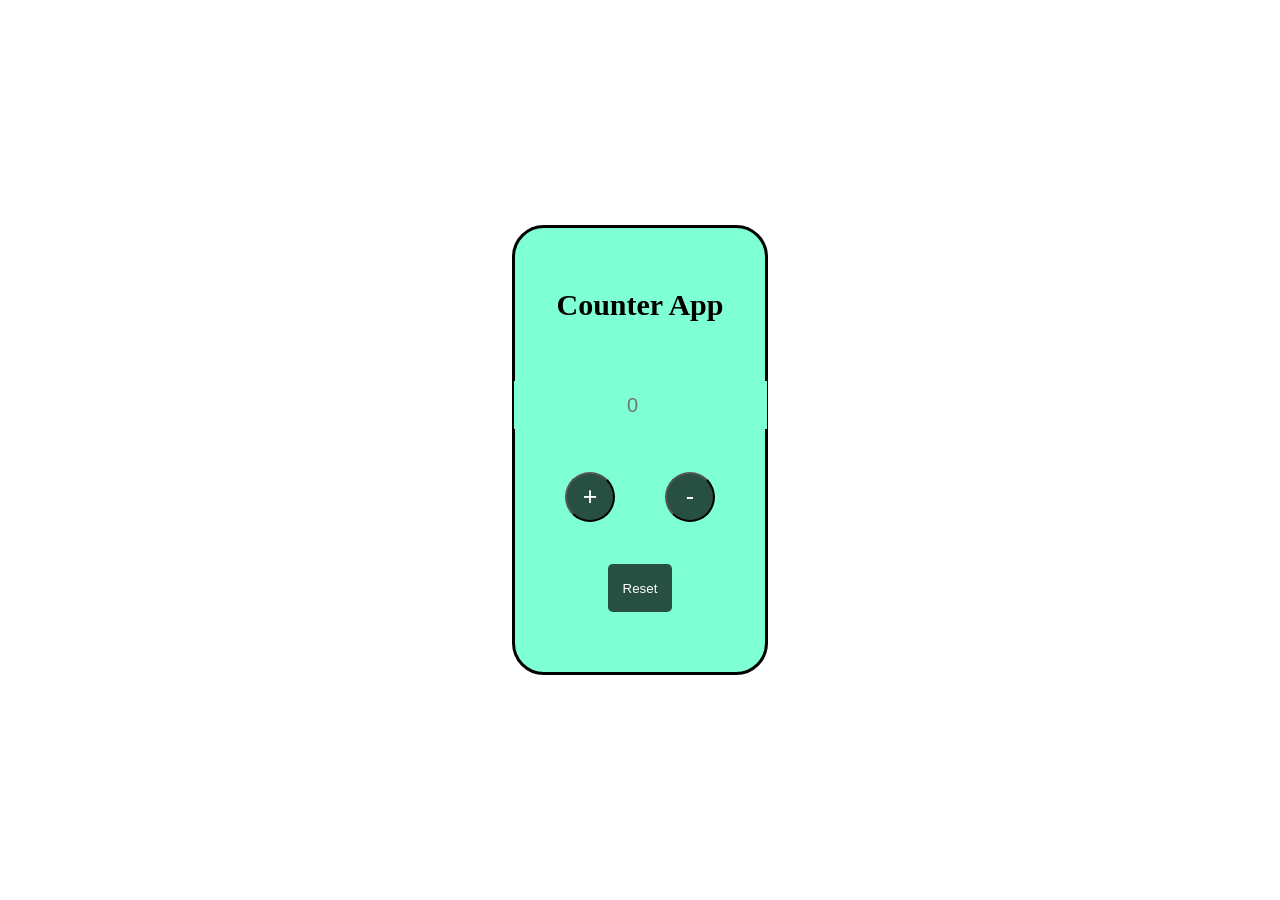
<file: Counter_App/index.html>
<!DOCTYPE html>
<html lang="en">

<head>
    <meta charset="UTF-8">
    <meta name="viewport" content="width=device-width, initial-scale=1.0">
    <title>Counter App</title>
    <link rel="stylesheet" href="style.css">
</head>

<body>
    <div class="counter-app">
        <h2>Counter App</h2>
        <input type="number" placeholder="0" readonly>
        <div class="operator">
            <button value="+">+</button>
            <button value="-">-</button>
        </div>
        <button id="reset">Reset</button>
    </div>
    <script src="script.js"></script>
</body>

</html>
</file>
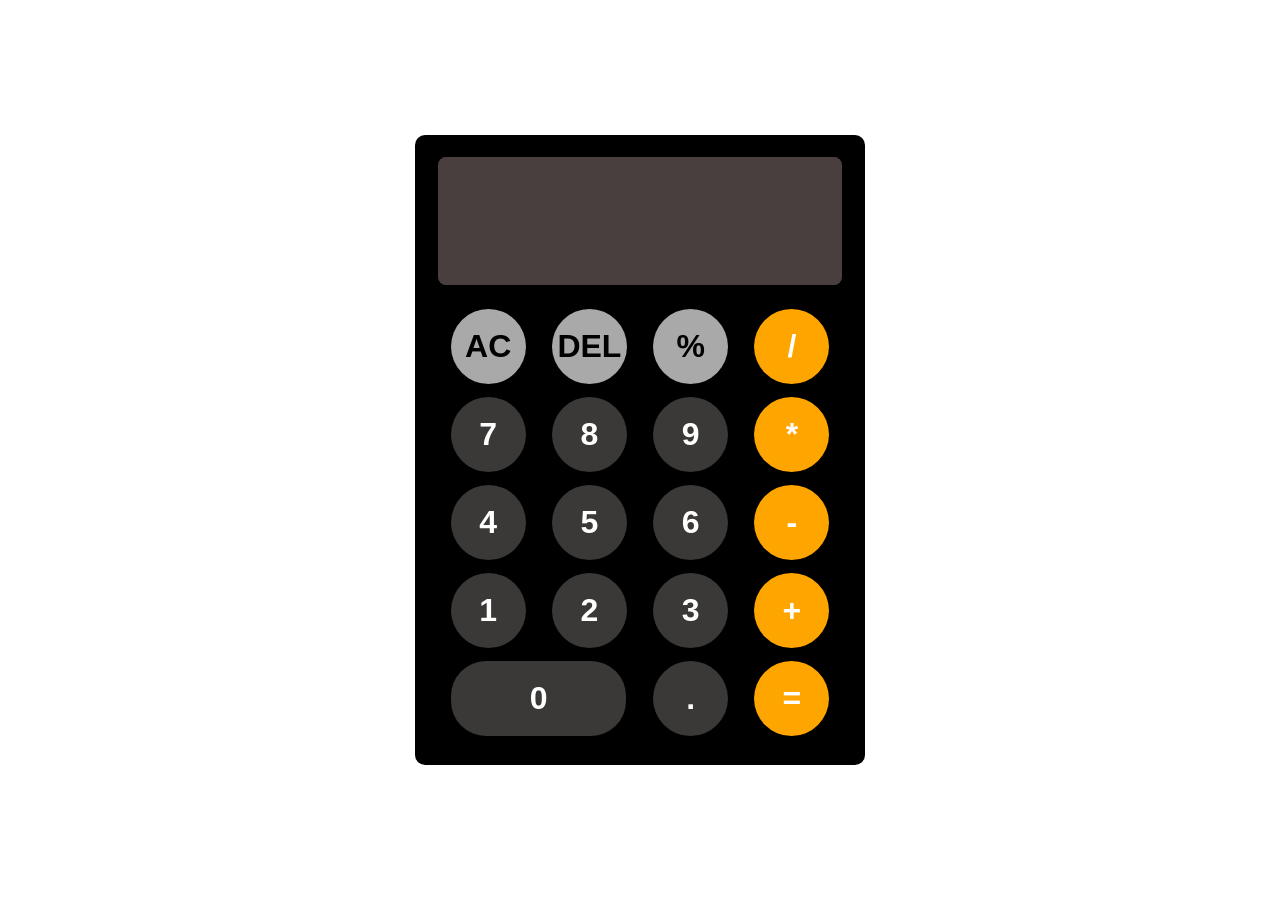
<file: Simple_Calculator/index.html>
<!DOCTYPE html>
<html lang="en">
<head>
    <meta charset="UTF-8">
    <meta name="viewport" content="width=device-width, initial-scale=1.0">
    <title>Calculator</title>
    <link rel="stylesheet" href="style.css">
</head>
<body>
    <div class="container">
        <input type="text" class="panel" readonly>
        <div class="operator-box">
            <button class="button" value="AC">AC</button>
            <button class="button" value="DEL">DEL</button>
            <button class="button" value="%">%</button>
            <button class="button sign" value="/"">/</button>
            <button class="button num" value="7">7</button>
            <button class="button num" value="8">8</button>
            <button class="button num" value="9">9</button>
            <button class="button sign" value="*">*</button>
            <button class="button num" value="4">4</button>
            <button class="button num" value="5">5</button>
            <button class="button num" value="6">6</button>
            <button class="button sign" value="-">-</button>
            <button class="button num" value="1">1</button>
            <button class="button num" value="2">2</button>
            <button class="button num" value="3">3</button>
            <button class="button sign" value="+">+</button>
            <button class="button num" id="zero" value="0">0</button>
            <button class="button num" value=".">.</button>
            <button class="button sign" value="=">=</button>
        </div>
    </div>
    <script src="script.js"></script>
</body>
</html>
</file>
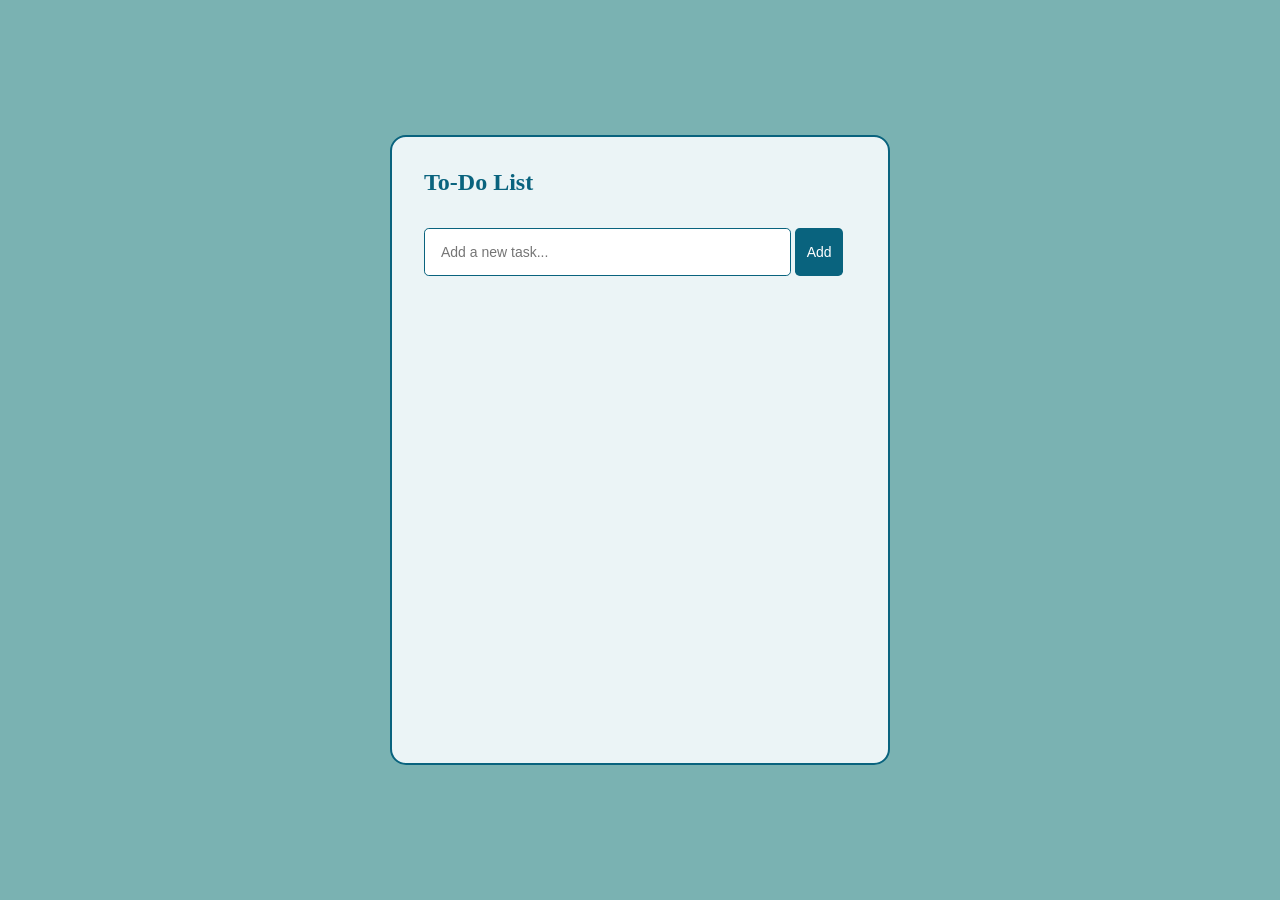
<file: To_Do_List_App/index.html>
<!DOCTYPE html>
<html lang="en">
<head>
    <meta charset="UTF-8">
    <meta name="viewport" content="width=device-width, initial-scale=1.0">
    <title>To-Do List App</title>
    <link rel="stylesheet" href="style.css">
</head>
<body>
    <div class="to-do-list">
        <h2>To-Do List</h2>
        <input type="text" placeholder="Add a new task..." class="input-box">
        <button class="add-btn">Add</button>  
    </div>
    <script src="script.js"></script>
</body>
</html>
</file>
<file: Counter_App/style.css>
* {
    margin: 0;
    padding: 0;
    box-sizing: border-box;
}

html,
body {
    height: 100%;
    width: 100%;
}

body {
    display: flex;
    justify-content: center;
    align-items: center;
}

.counter-app {
    width: 20vw;
    height: 50vh;
    border: 3px solid black;
    border-radius: 2rem;
    display: flex;
    flex-direction: column;
    justify-content: space-evenly;
    align-items: center;
    background-color: aquamarine;
}

.counter-app h2 {
    text-align: center;
    font-size: 30px;
}

.counter-app input {
    outline: none;
    border: none;
    text-align: center;
    height: 3rem;
    background-color: aquamarine;
    font-size: 20px;
}

.counter-app .operator {
    height: 1rem;
    width: 150px;
    display: flex;
    align-items: center;
    justify-content: space-between;
}

.counter-app .operator button {
    height: 50px;
    width: 50px;
    border-radius: 50%;
    font-size: 25px;
    background-color: rgba(0, 0, 0, 0.685);
    color: white;
}

.counter-app #reset {
    border: none;
    background-color: rgba(0, 0, 0, 0.685);
    color: white;
    height: 3rem;
    width: 4rem;
    border-radius: 0.3rem;
}
</file>
<file: Simple_Calculator/style.css>
body {
    margin: 0px;
    height: 100vh;
    display: grid;
    place-items: center;
}

.container {
    height: 630px;
    width: 450px;
    background-color: black;
    border-radius: 10px;
    display: flex;
    justify-content: center;
    flex-wrap: wrap;
}

.panel {
    background-color: rgb(74, 63, 63);
    width: 85%;
    height: 20%;
    border-radius: 8px;
    position: relative;
    top: 22px;
    outline: none;
    border: none;
    color: white;
    font-size: 3rem;
    text-align: right;
    padding-right: 20px;
}

.operator-box {
    width: 90%;
    height: 70%;
    align-self: self-end;
    position: relative;
    bottom: 22px;
    display: grid;
    grid-template-columns: 1fr 1fr 1fr 1fr;
    place-items: center;
}

.button {
    border: none;
    height: 75px;
    width: 75px;
    border-radius: 50%;
    background-color: darkgray;
    text-align: center;
    font-size: 2rem;
    font-weight: bold;
    font-family: arial;
    display: flex;
    justify-content: center;
    align-items: center;
}

.button:hover {
    background-color: rgba(169, 169, 169, 0.874);
}

.sign {
    background-color: orange;
    color: white;
}

.sign:hover {
    background-color: rgba(255, 166, 0, 0.874);
}

.num {
    background-color: rgb(58, 57, 55);
    color: white;
}

.num:hover {
    background-color: rgba(58, 57, 55, 0.879);
}

#zero {
    border-radius: 35px;
    width: 175px;
    grid-column: 1/3;
}
</file>
<file: To_Do_List_App/style.css>
* {
    margin: 0;
    padding: 0;
    box-sizing: border-box;
}

body {
    background-color: #7AB2B2;
    display: flex;
    justify-content: center;
    align-items: center;
    min-height: 100vh;
}

.to-do-list {
    min-width: 500px;
    min-height: 70vh;
    width: 500px;
    border: 2px solid #09637E;
    border-radius: 1rem;
    background-color: #EBF4F6;
    padding: 2rem;
}

h2 {
    color: #09637E;
}

.input-box {
    outline: none;
    width: 85%;
    height: 3rem;
    margin-top: 2rem;
    border-radius: 0.3rem;
    border: 1px solid #09637E;
    padding-left: 1rem;
    padding-right: 1rem;
    font-size: 14px;
}

.output-box {
    outline: none;
    width: 80%;
    height: 3rem;
    margin-top: 2rem;
    border-radius: 0.3rem;
    border: 1px solid #09637E;
    padding-left: 1rem;
    padding-right: 1rem;
    font-size: 14px;
}

.add-btn {
    height: 3rem;
    width: 3rem;
    border-radius: 0.3rem;
    border: none;
    background-color: #09637E;
    color: white;
    font-size: 14px;
}

.add-btn:hover {
    background-color: #088395;
}

.dlt-btn {
    height: 3rem;
    width: 4.4rem;
    border-radius: 0.3rem;
    border: none;
    background-color: #09637E;
    color: white;
    font-size: 14px;
}

.dlt-btn:hover {
    background-color: #088395;
}
</file>
